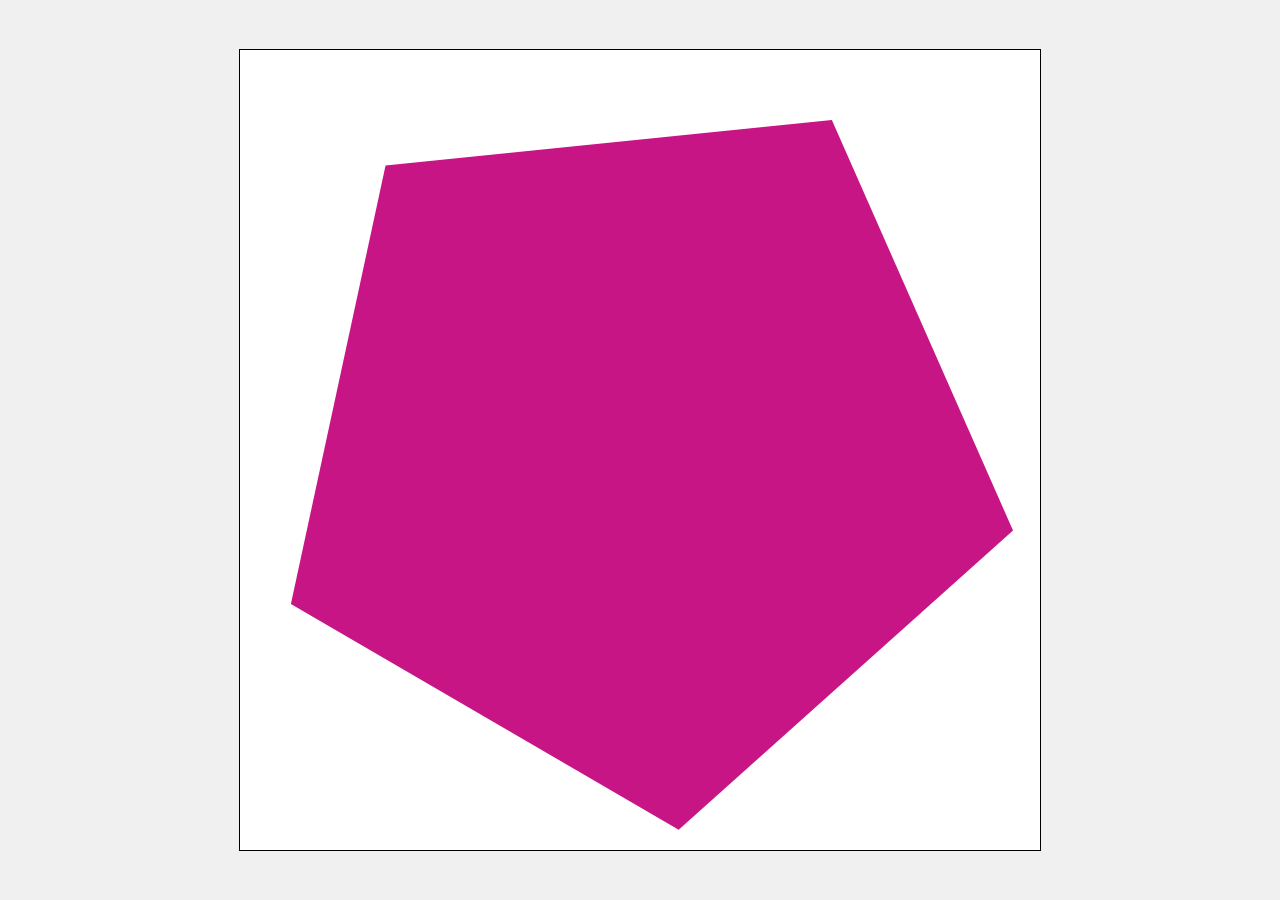
<file: index.html>
<!DOCTYPE html>
<html>
<head>
    <title>Animación en PHP y Canvas</title>
    <style>
        body {
            display: flex;
            justify-content: center;
            align-items: center;
            height: 100vh;
            margin: 0;
            background-color: #f0f0f0;
            overflow: hidden;
        }
        canvas {
            border: 1px solid #000;
            background-color: white;
        }
    </style>
</head>
<body>
    <canvas id="myCanvas" width="800" height="800"></canvas>

    <script>
        // Obtener el contexto del canvas
        const canvas = document.getElementById("myCanvas");
        const ctx = canvas.getContext("2d");

        // Función para dibujar un arco
        function drawArc(x, y, radius, startAngle, endAngle, color) {
            ctx.beginPath();
            ctx.arc(x, y, radius, startAngle, endAngle);
            ctx.strokeStyle = color;
            ctx.lineWidth = 5;
            ctx.stroke();
        }

        // Función para dibujar una línea
        function drawLine(x1, y1, x2, y2, color) {
            ctx.beginPath();
            ctx.moveTo(x1, y1);
            ctx.lineTo(x2, y2);
            ctx.strokeStyle = color;
            ctx.lineWidth = 5;
            ctx.stroke();
        }

        // Función para dibujar un polígono relleno
        function drawPolygon(points, color) {
            ctx.beginPath();
            ctx.moveTo(points[0].x, points[0].y);
            for (let i = 1; i < points.length; i++) {
                ctx.lineTo(points[i].x, points[i].y);
            }
            ctx.closePath();
            ctx.fillStyle = color;
            ctx.fill();
        }

        // Coordenadas y colores de la animación
        const layers = [
            {
                color: "pink",
                points: [
                    { x: 78.71, y: 55.28 }, { x: -28.25, y: 91.94 },
                    { x: -96.17, y: 1.53 }, { x: -31.18, y: -90.99 },
                    { x: 76.9, y: -57.77 }
                ]
            },
            {
                color: "deeppink",
                points: [
                    { x: -61.89, y: 177.63 }, { x: -188.06, y: -3.97 },
                    { x: -54.33, y: -180.09 }, { x: 154.48, y: -107.32 },
                    { x: 149.81, y: 113.75 }
                ]
            },
            {
                color: "red",
                points: [
                    { x: 59.74, y: 79.64 }, { x: -57.28, y: 81.42 },
                    { x: -95.14, y: -29.32 }, { x: -1.51, y: -99.54 },
                    { x: 94.2, y: -32.2 }
                ]
            },
            {
                color: "mediumvioletred",
                points: [
                    { x: 127.9, y: 219.92 }, { x: -169.63, y: 189.6 },
                    { x: -232.74, y: -102.74 }, { x: 25.79, y: -253.1 },
                    { x: 248.68, y: -53.68 }
                ]
            }
        ];

        // Escalar y centrar las coordenadas
        const scale = 1.5;
        const offsetX = canvas.width / 2;
        const offsetY = canvas.height / 2;

        // Dibujar cada capa
        layers.forEach(layer => {
            const scaledPoints = layer.points.map(point => ({
                x: point.x * scale + offsetX,
                y: -point.y * scale + offsetY // Invertir Y para ajustar el sistema de coordenadas
            }));
            drawPolygon(scaledPoints, layer.color);
        });
    </script>
</body>
</html>
</file>
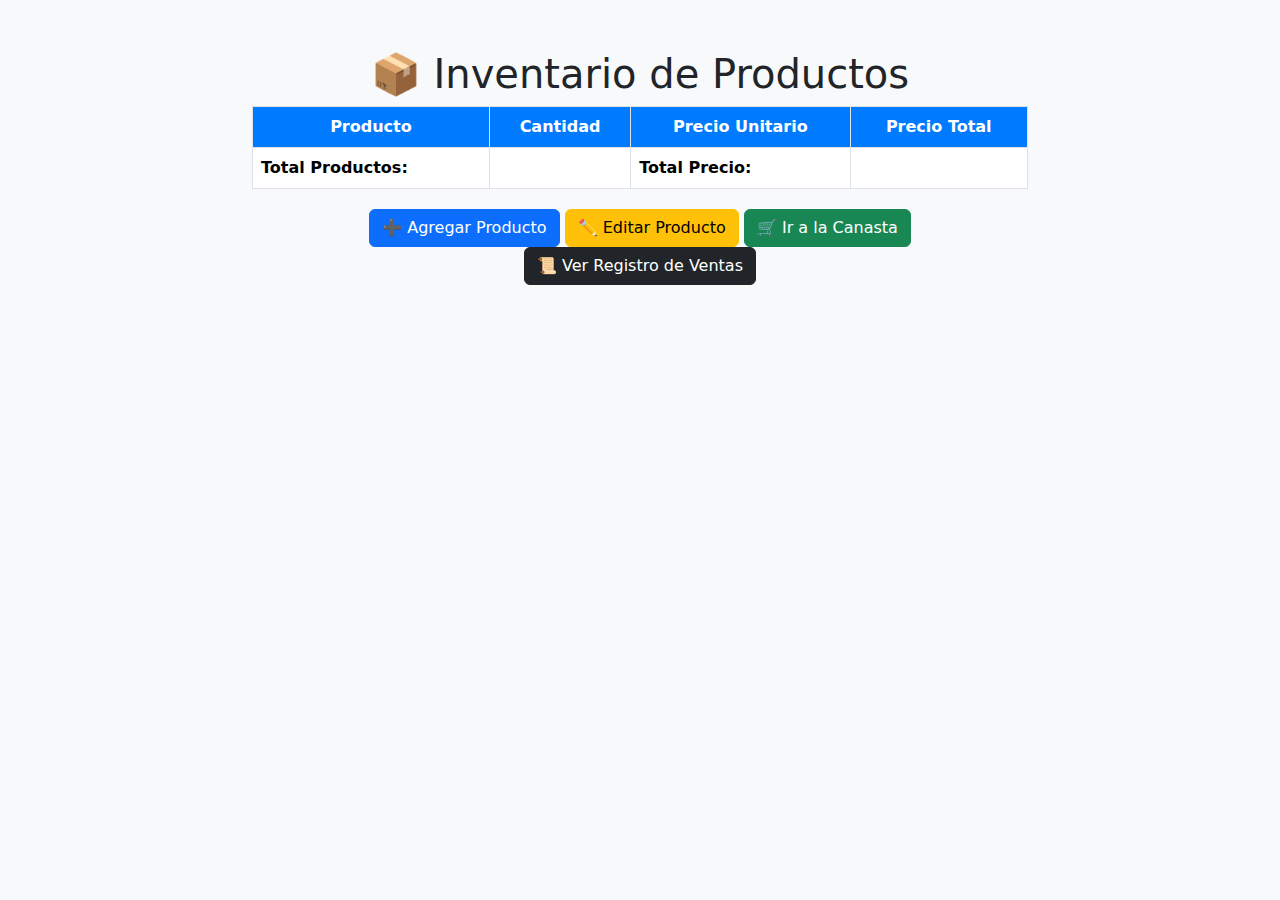
<file: inventario/index.html>
<!DOCTYPE html>
<html lang="es">
<head>
    <meta charset="UTF-8">
    <meta name="viewport" content="width=device-width, initial-scale=1">
    <title>Inventario de Productos</title>
    <link href="https://cdn.jsdelivr.net/npm/bootstrap@5.3.0/dist/css/bootstrap.min.css" rel="stylesheet">
    <style>
        body {
            background-color: #f8f9fa;
        }
        .container {
            max-width: 800px;
            margin-top: 50px;
        }
        .table th {
            background-color: #007bff;
            color: white;
            text-align: center;
        }
        .total-row {
            font-weight: bold;
            background-color: #e9ecef;
        }
        .btn-container {
            text-align: center;
            margin-top: 20px;
        }
    </style>
</head>
<body>
    <div class="container">
        <h1 class="text-center">📦 Inventario de Productos</h1>
        <table class="table table-bordered table-striped">
            <thead>
                <tr>
                    <th>Producto</th>
                    <th>Cantidad</th>
                    <th>Precio Unitario</th>
                    <th>Precio Total</th>
                </tr>
            </thead>
            <tbody id="productos-lista">
                <!-- Los productos se insertarán aquí desde PHP -->
            </tbody>
            <tfoot>
                <tr class="total-row">
                    <td>Total Productos:</td>
                    <td class="text-center" id="total-productos"></td>
                    <td>Total Precio:</td>
                    <td class="text-center" id="total-precio"></td>
                </tr>
            </tfoot>
        </table>

        <div class="btn-container">
            <a href="agregar.php" class="btn btn-primary">➕ Agregar Producto</a>
            <a href="editar.php" class="btn btn-warning">✏️ Editar Producto</a>
            <a href="canasta.php" class="btn btn-success">🛒 Ir a la Canasta</a>
            <a href="registro.php" class="btn btn-dark">📜 Ver Registro de Ventas</a>
        </div>
    </div>

    <script src="https://cdn.jsdelivr.net/npm/bootstrap@5.3.0/dist/js/bootstrap.bundle.min.js"></script>
    <script id="productosData" type="application/json">
        <!-- JSON de productos se llenará desde PHP -->
    </script>
    <script>
        document.addEventListener("DOMContentLoaded", function() {
            var productos = JSON.parse(document.getElementById('productosData').textContent);
            var lista = document.getElementById('productos-lista');
            var totalProductos = 0;
            var totalPrecio = 0;

            Object.keys(productos).forEach(function(nombre) {
                var producto = productos[nombre];
                var precioTotal = producto.cantidad * producto.precio;
                totalProductos += producto.cantidad;
                totalPrecio += precioTotal;

                var fila = `<tr>
                    <td>${nombre}</td>
                    <td class="text-center">${producto.cantidad}</td>
                    <td class="text-center">$${producto.precio.toFixed(2)}</td>
                    <td class="text-center">$${precioTotal.toFixed(2)}</td>
                </tr>`;
                lista.innerHTML += fila;
            });

            document.getElementById('total-productos').textContent = totalProductos;
            document.getElementById('total-precio').textContent = `$${totalPrecio.toFixed(2)}`;
        });
    </script>
</body>
</html>
</file>
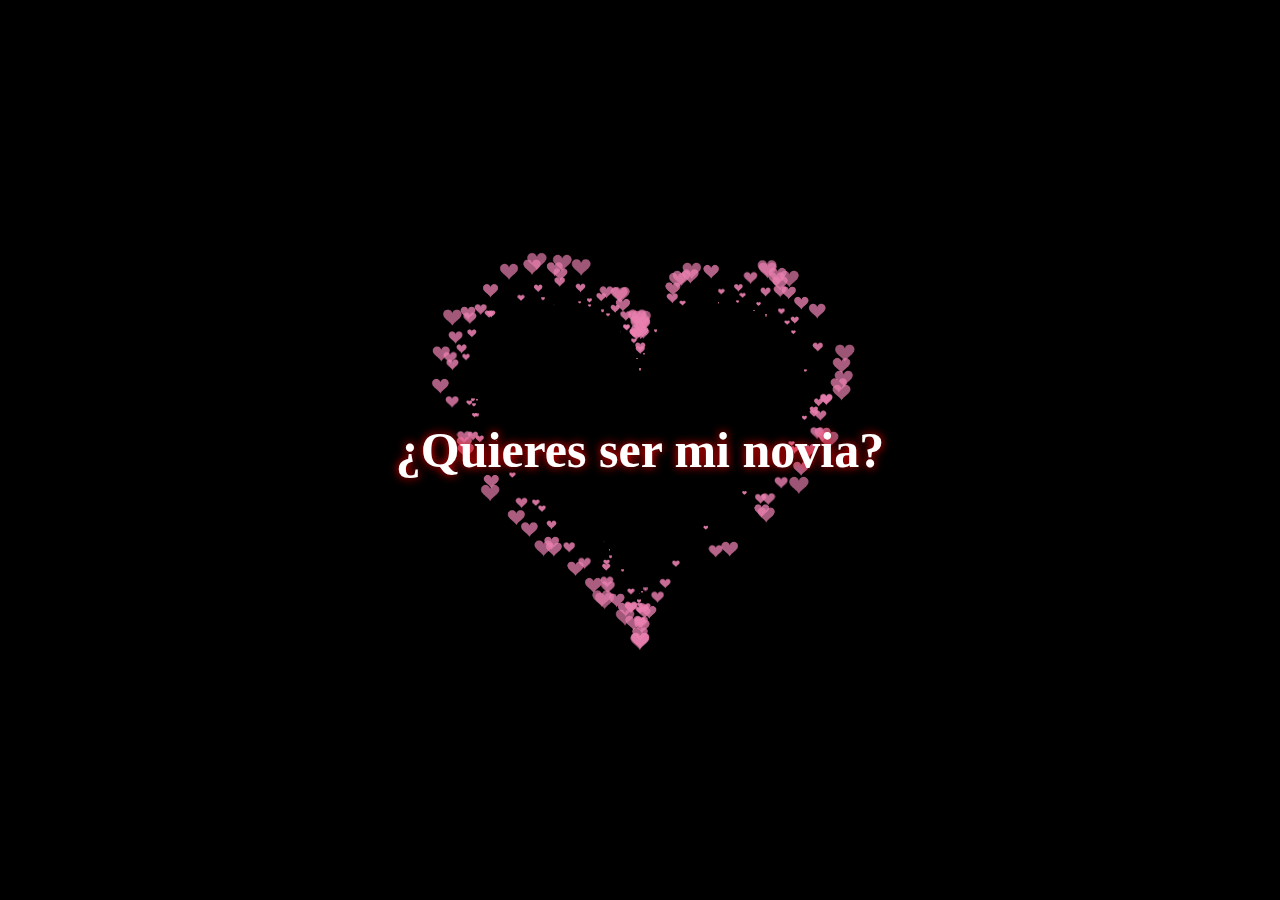
<file: my-love/index.html>
<!DOCTYPE html>
<html lang="en">
  <head>
    <meta charset="UTF-8" />
    <meta name="viewport" content="width=device-width, initial-scale=1.0" />
    <link rel="stylesheet" href="pink heart.css" />
    <title>Pink Heart</title>
    <style>
      /* Estilos para la S palpitante */
      .center-text {
        position: absolute;
        top: 50%;
        left: 50%;
        transform: translate(-50%, -50%);
        font-size: 50px;
        font-weight: bold;
        color: white;
        text-shadow: 0 0 10px red;
        animation: pulse 1s infinite;
      }

      @keyframes pulse {
        0% { transform: translate(-50%, -50%) scale(1); }
        50% { transform: translate(-50%, -50%) scale(1.3); }
        100% { transform: translate(-50%, -50%) scale(1); }
      }
    </style>
  </head>
  <body>
    <canvas id="pinkboard"></canvas>
    <div class="center-text">¿Quieres ser mi novia?</div>
    <script src="pink heart.js"></script>
  </body>
</html>
</file>
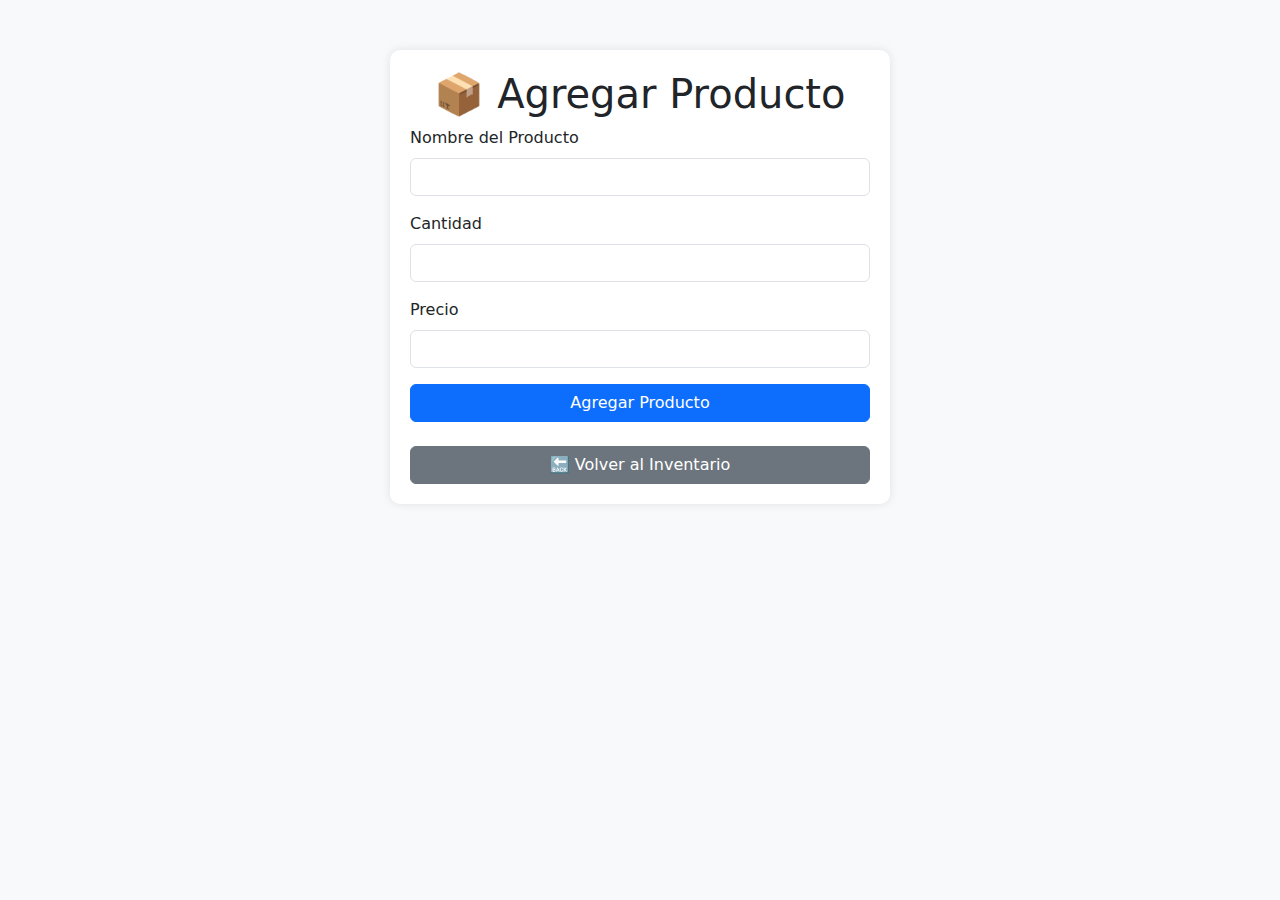
<file: inventario/agregar.html>
<!DOCTYPE html>
<html lang="es">
<head>
    <meta charset="UTF-8">
    <meta name="viewport" content="width=device-width, initial-scale=1">
    <title>Agregar Producto - Tienda</title>
    <link href="https://cdn.jsdelivr.net/npm/bootstrap@5.3.0/dist/css/bootstrap.min.css" rel="stylesheet">
    <style>
        body {
            background-color: #f8f9fa;
        }
        .container {
            max-width: 500px;
            margin-top: 50px;
            background: white;
            padding: 20px;
            border-radius: 10px;
            box-shadow: 0px 0px 10px rgba(0, 0, 0, 0.1);
        }
        .btn-primary {
            width: 100%;
        }
        h1 {
            text-align: center;
        }
    </style>
</head>
<body>
    <div class="container">
        <h1>📦 Agregar Producto</h1>
        <form action="agregar.php" method="post">
            <div class="mb-3">
                <label class="form-label">Nombre del Producto</label>
                <input type="text" name="nombre" class="form-control" required>
            </div>
            <div class="mb-3">
                <label class="form-label">Cantidad</label>
                <input type="number" name="cantidad" class="form-control" required min="0">
            </div>
            <div class="mb-3">
                <label class="form-label">Precio</label>
                <input type="number" name="precio" class="form-control" required min="1" step="0.01">
            </div>
            <button type="submit" class="btn btn-primary">Agregar Producto</button>
        </form>
        <br>
        <a href="index.html" class="btn btn-secondary w-100">🔙 Volver al Inventario</a>
    </div>

    <script src="https://cdn.jsdelivr.net/npm/bootstrap@5.3.0/dist/js/bootstrap.bundle.min.js"></script>
</body>
</html>
</file>
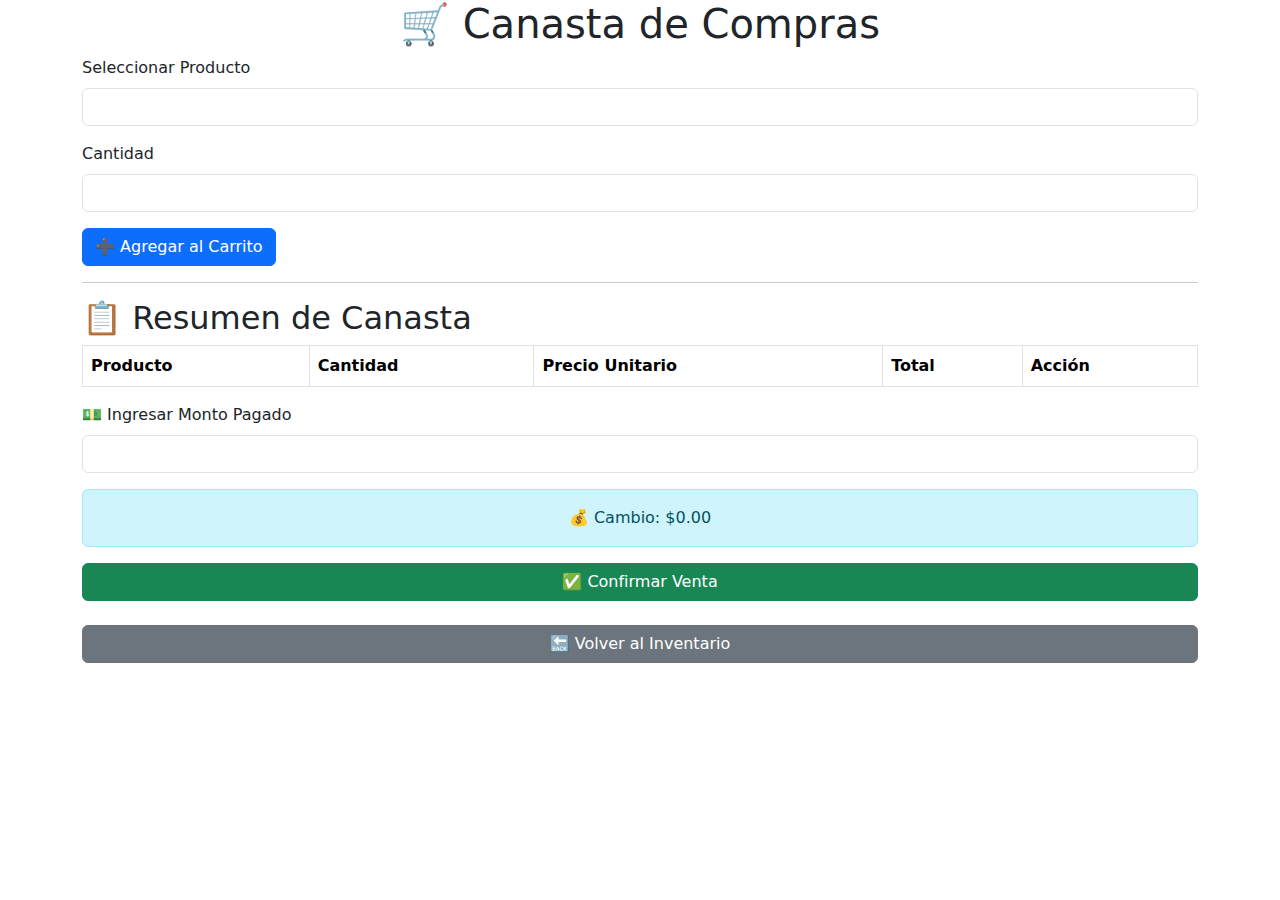
<file: inventario/canasta.html>
<!DOCTYPE html>
<html lang="es">
<head>
    <meta charset="UTF-8">
    <meta name="viewport" content="width=device-width, initial-scale=1">
    <title>Canasta de Compras</title>
    <link href="https://cdn.jsdelivr.net/npm/bootstrap@5.3.0/dist/css/bootstrap.min.css" rel="stylesheet">
    <script>
        function calcularCambio() {
            let totalVenta = parseFloat(document.getElementById('totalVenta').value) || 0;
            let billete = parseFloat(document.getElementById('billete').value) || 0;
            let cambio = billete - totalVenta;

            let mensaje = cambio >= 0 ? `💰 Cambio: $${cambio.toFixed(2)}` : "⚠️ Dinero insuficiente";
            document.getElementById('cambio').innerText = mensaje;
        }
    </script>
</head>
<body>
    <div class="container">
        <h1 class="text-center">🛒 Canasta de Compras</h1>

        <form action="canasta.php" method="post">
            <div class="mb-3">
                <label class="form-label">Seleccionar Producto</label>
                <select name="producto" class="form-control" required>
                    <!-- Opciones de productos se llenarán desde PHP -->
                </select>
            </div>
            <div class="mb-3">
                <label class="form-label">Cantidad</label>
                <input type="number" name="cantidad" class="form-control" required min="1">
            </div>
            <button type="submit" name="agregar" class="btn btn-primary">➕ Agregar al Carrito</button>
        </form>

        <hr>

        <h2>📋 Resumen de Canasta</h2>
        <table class="table table-bordered">
            <thead>
                <tr>
                    <th>Producto</th>
                    <th>Cantidad</th>
                    <th>Precio Unitario</th>
                    <th>Total</th>
                    <th>Acción</th>
                </tr>
            </thead>
            <tbody>
                <!-- Filas de productos se llenarán desde PHP -->
            </tbody>
        </table>

        <form action="canasta.php" method="post">
            <input type="hidden" name="total_venta" id="totalVenta" value="0">
            <div class="mb-3">
                <label class="form-label">💵 Ingresar Monto Pagado</label>
                <input type="number" name="billete" id="billete" class="form-control" required min="0" step="0.01" oninput="calcularCambio()">
            </div>
            <div id="cambio" class="alert alert-info text-center">💰 Cambio: $0.00</div>
            <button type="submit" name="confirmar" class="btn btn-success w-100">✅ Confirmar Venta</button>
        </form>

        <br>
        <a href="index.html" class="btn btn-secondary w-100">🔙 Volver al Inventario</a>
    </div>
</body>
</html>
</file>
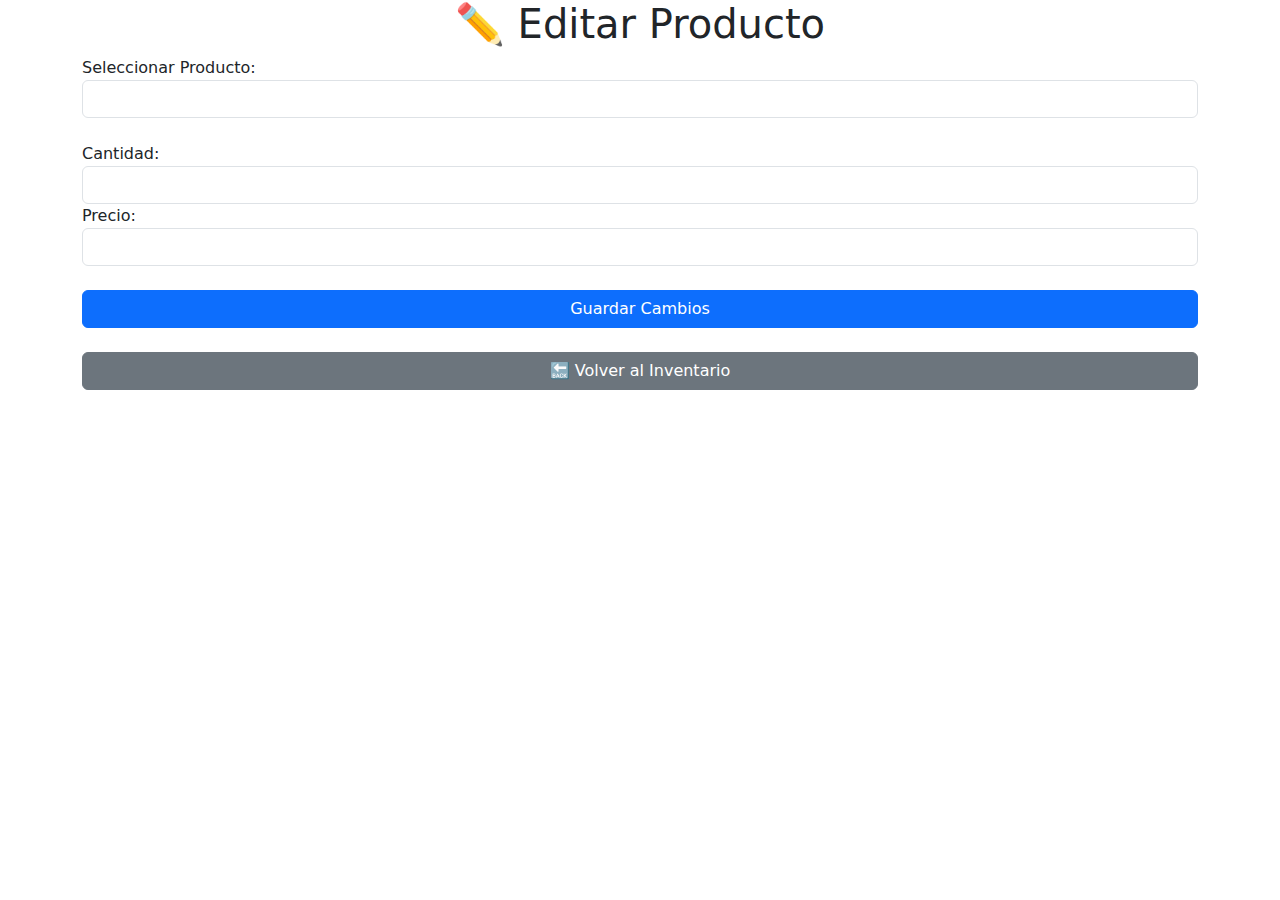
<file: inventario/editar.html>
<!DOCTYPE html>
<html lang="es">
<head>
    <meta charset="UTF-8">
    <meta name="viewport" content="width=device-width, initial-scale=1">
    <title>Editar Producto</title>
    <link href="https://cdn.jsdelivr.net/npm/bootstrap@5.3.0/dist/css/bootstrap.min.css" rel="stylesheet">
</head>
<body>
    <div class="container">
        <h1 class="text-center">✏️ Editar Producto</h1>
        <label for="producto">Seleccionar Producto:</label>
        <select id="producto" class="form-control" onchange="cargarDatos()"></select>
        <br>
        <label for="cantidad">Cantidad:</label>
        <input type="number" id="cantidad" class="form-control">
        <label for="precio">Precio:</label>
        <input type="number" id="precio" class="form-control">
        <br>
        <button onclick="guardarCambios()" class="btn btn-primary w-100">Guardar Cambios</button>
        <br><br>
        <a href="index.html" class="btn btn-secondary w-100">🔙 Volver al Inventario</a>
    </div>
    <script>
        function cargarProductos() {
            let productos = JSON.parse(localStorage.getItem("productos")) || {};
            let select = document.getElementById("producto");
            select.innerHTML = "";

            for (let nombre in productos) {
                let option = document.createElement("option");
                option.value = nombre;
                option.textContent = nombre;
                select.appendChild(option);
            }

            cargarDatos();
        }

        function cargarDatos() {
            let productos = JSON.parse(localStorage.getItem("productos")) || {};
            let seleccionado = document.getElementById("producto").value;
            document.getElementById("cantidad").value = productos[seleccionado].cantidad;
            document.getElementById("precio").value = productos[seleccionado].precio;
        }

        function guardarCambios() {
            let productos = JSON.parse(localStorage.getItem("productos")) || {};
            let seleccionado = document.getElementById("producto").value;
            let cantidad = parseInt(document.getElementById("cantidad").value);
            let precio = parseFloat(document.getElementById("precio").value);

            if (isNaN(cantidad) || isNaN(precio) || cantidad < 0 || precio <= 0) {
                alert("Ingrese valores válidos.");
                return;
            }

            productos[seleccionado].cantidad = cantidad;
            productos[seleccionado].precio = precio;
            localStorage.setItem("productos", JSON.stringify(productos));
            alert("Producto actualizado.");
            window.location.href = "index.html";
        }

        cargarProductos();
    </script>
</body>
</html>
</file>
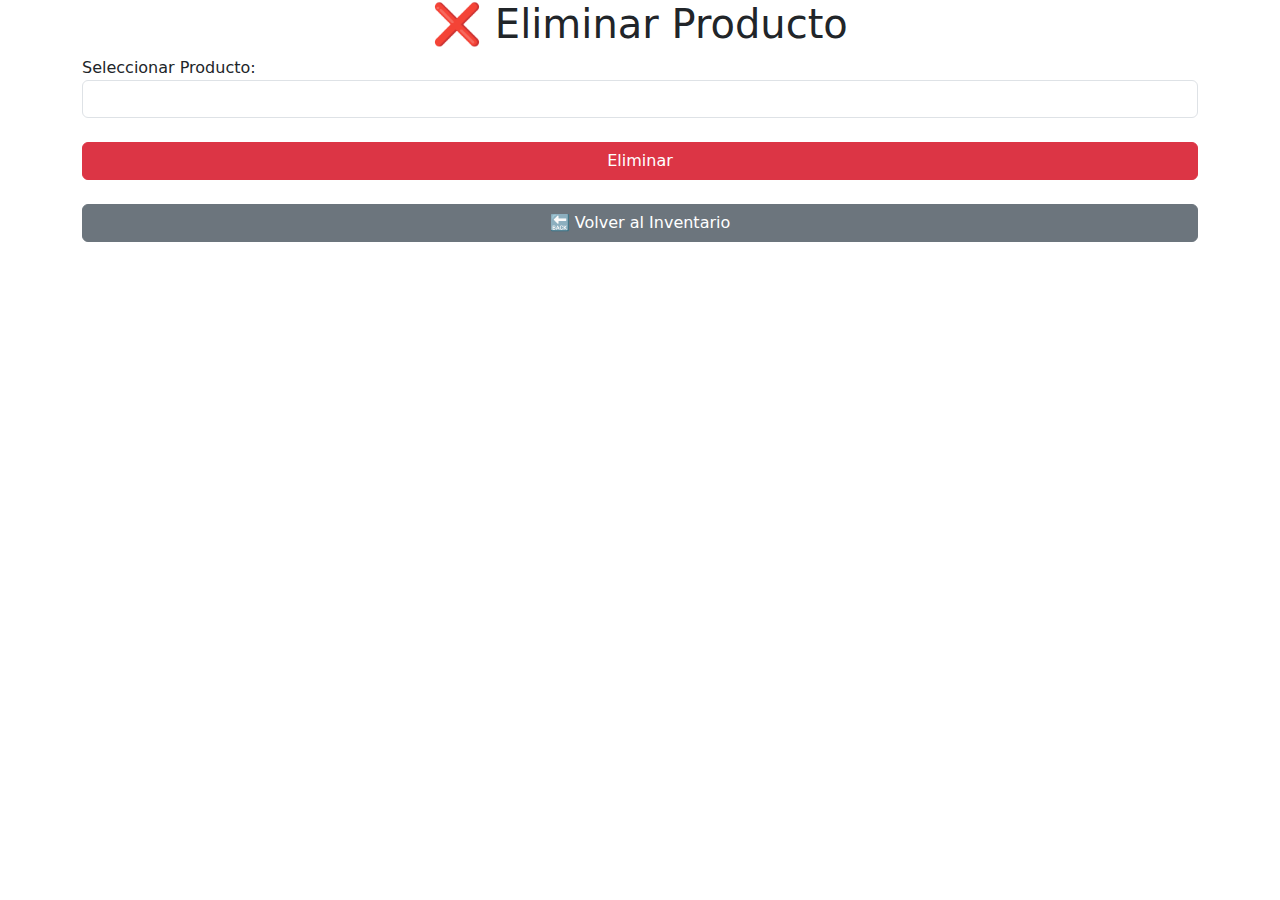
<file: inventario/eliminar.html>
<!DOCTYPE html>
<html lang="es">
<head>
    <meta charset="UTF-8">
    <meta name="viewport" content="width=device-width, initial-scale=1">
    <title>Eliminar Producto</title>
    <link href="https://cdn.jsdelivr.net/npm/bootstrap@5.3.0/dist/css/bootstrap.min.css" rel="stylesheet">
</head>
<body>
    <div class="container">
        <h1 class="text-center">❌ Eliminar Producto</h1>
        <label>Seleccionar Producto:</label>
        <select id="producto" class="form-control"></select>
        <br>
        <button onclick="eliminarProducto()" class="btn btn-danger w-100">Eliminar</button>
        <br><br>
        <a href="index.html" class="btn btn-secondary w-100">🔙 Volver al Inventario</a>
    </div>
    <script>
        function cargarProductos() {
            fetch("backend.php?action=listar")
                .then(res => res.json())
                .then(data => {
                    let select = document.getElementById("producto");
                    select.innerHTML = data.map(prod => `<option value="${prod.id}">${prod.nombre}</option>`).join("");
                });
        }

        function eliminarProducto() {
            let id = document.getElementById("producto").value;
            if (!confirm("¿Seguro que deseas eliminar este producto?")) return;
            
            fetch(`backend.php?action=eliminar&id=${id}`, { method: "GET" })
            .then(res => res.json())
            .then(data => {
                alert(data.mensaje || data.error);
                window.location.href = "index.html";
            })
            .catch(error => console.error("Error:", error));
        }

        cargarProductos();
    </script>
</body>
</html>
</file>
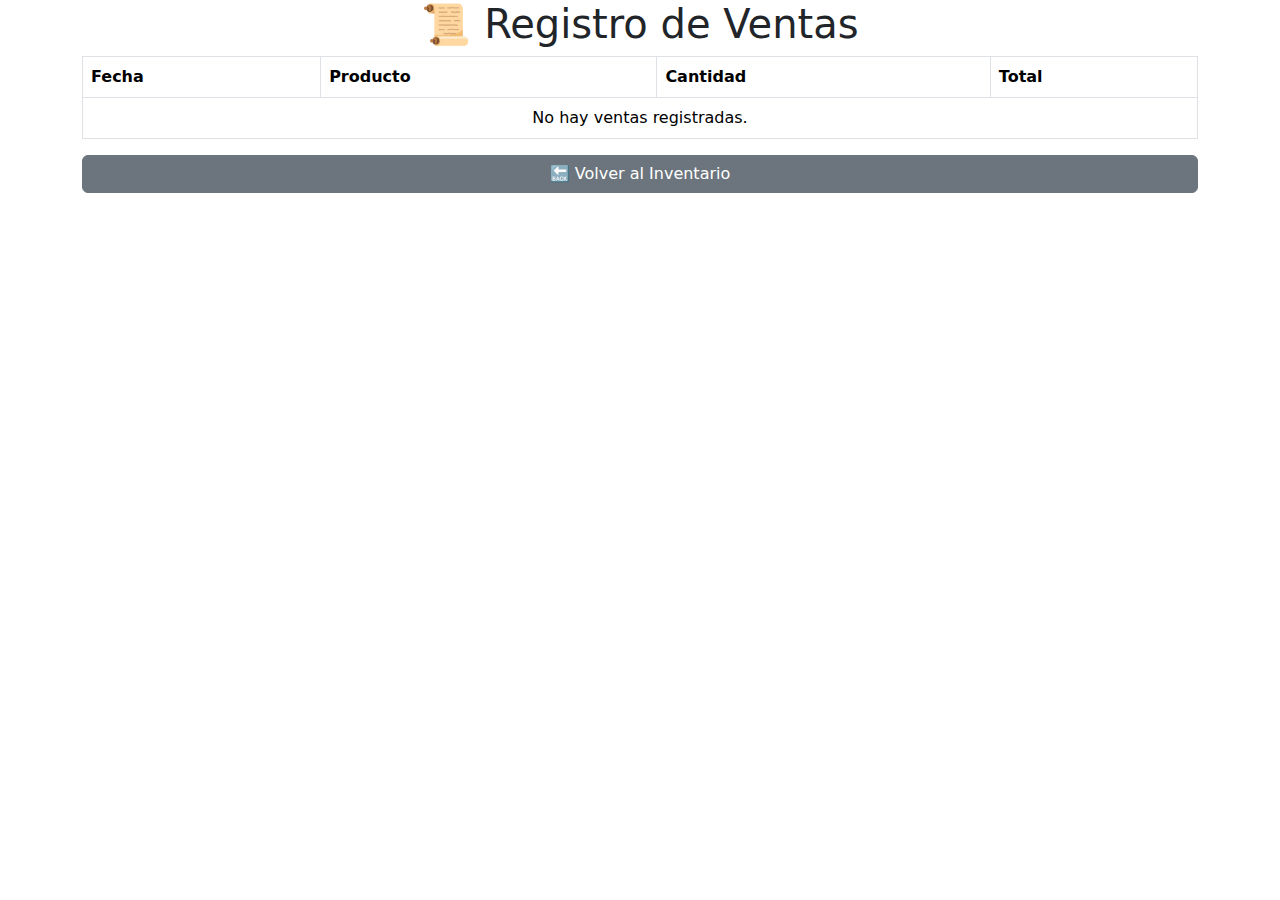
<file: inventario/registro.html>
<!DOCTYPE html>
<html lang="es">
<head>
    <meta charset="UTF-8">
    <meta name="viewport" content="width=device-width, initial-scale=1">
    <title>Registro de Ventas</title>
    <link href="https://cdn.jsdelivr.net/npm/bootstrap@5.3.0/dist/css/bootstrap.min.css" rel="stylesheet">
</head>
<body>
    <div class="container">
        <h1 class="text-center">📜 Registro de Ventas</h1>
        <table class="table table-bordered">
            <thead>
                <tr>
                    <th>Fecha</th>
                    <th>Producto</th>
                    <th>Cantidad</th>
                    <th>Total</th>
                </tr>
            </thead>
            <tbody id="tabla-ventas"></tbody>
        </table>
        <a href="index.html" class="btn btn-secondary w-100">🔙 Volver al Inventario</a>
    </div>
    <script>
        function cargarVentas() {
            let ventas = JSON.parse(localStorage.getItem("ventas")) || [];
            let tabla = document.getElementById("tabla-ventas");

            if (ventas.length === 0) {
                tabla.innerHTML = `<tr><td colspan="4" class="text-center">No hay ventas registradas.</td></tr>`;
                return;
            }

            ventas.forEach((venta) => {
                tabla.innerHTML += `
                    <tr>
                        <td>${venta.fecha}</td>
                        <td>${venta.nombre}</td>
                        <td class="text-center">${venta.cantidad}</td>
                        <td class="text-center">$${venta.total.toFixed(2)}</td>
                    </tr>
                `;
            });
        }

        cargarVentas();
    </script>
</body>
</html>
</file>
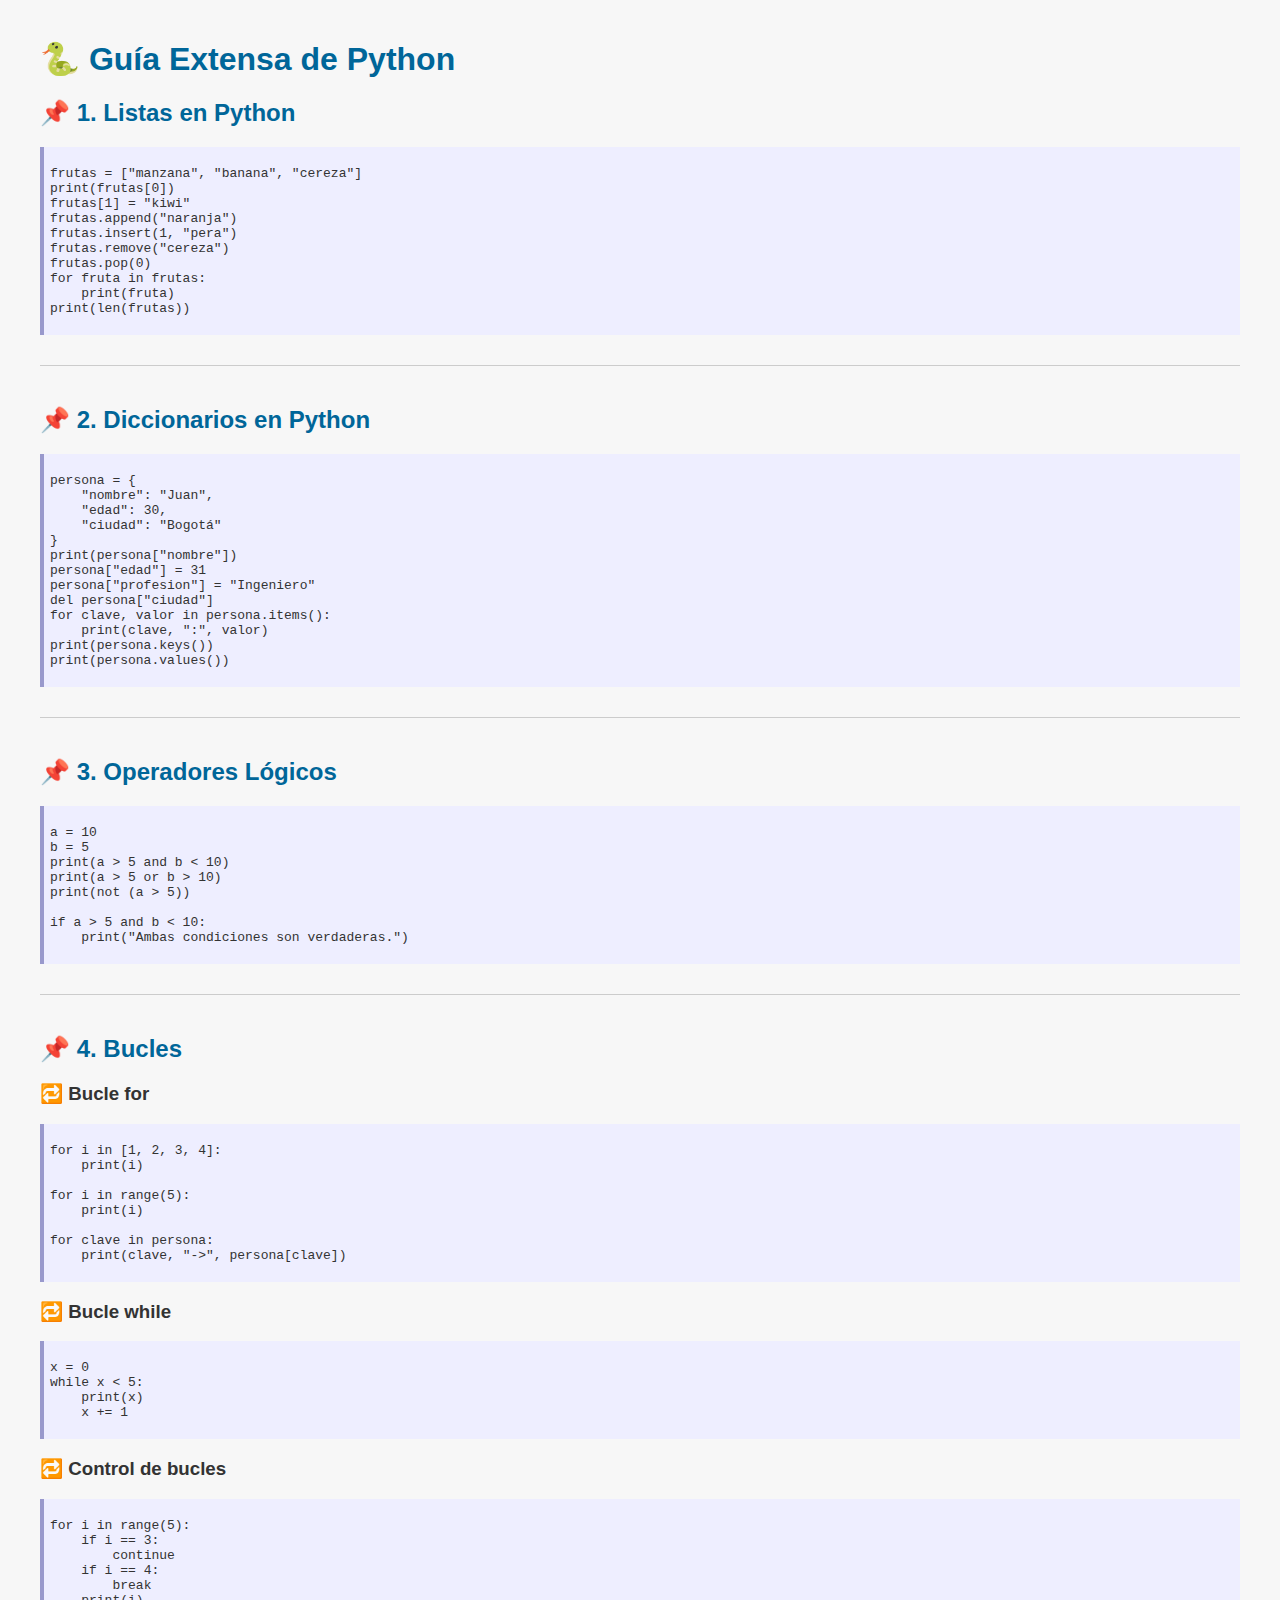
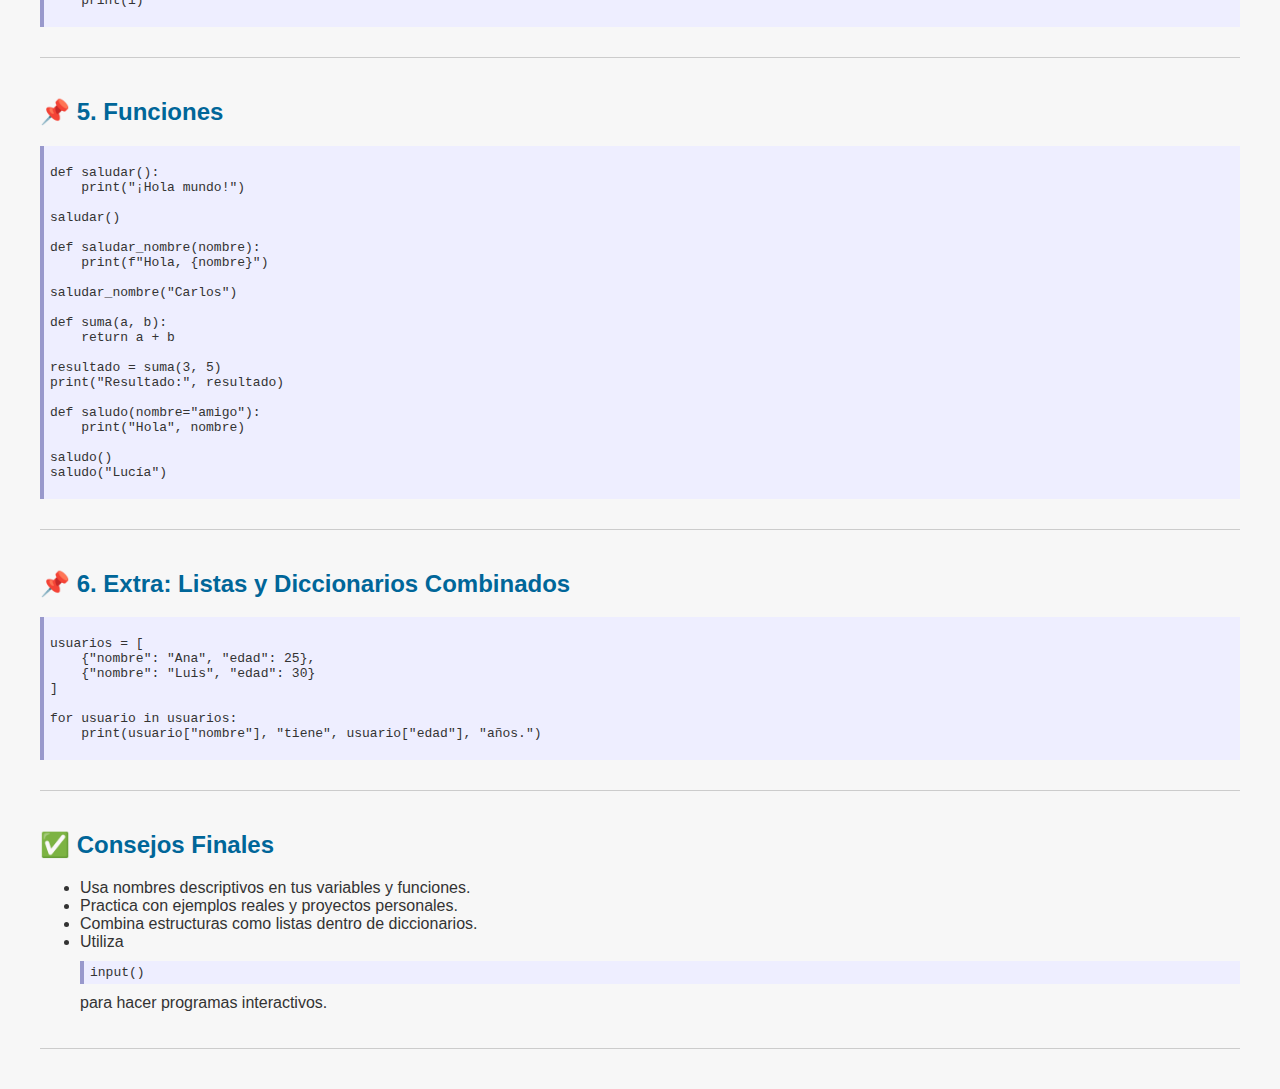
<file: python/p2.html>
<!DOCTYPE html>
<html lang="es">
<head>
  <meta charset="UTF-8">
  <title>Guía de Python</title>
  <style>
    body {
      font-family: Arial, sans-serif;
      margin: 40px;
      background-color: #f7f7f7;
      color: #333;
    }
    h1, h2 {
      color: #006699;
    }
    code {
      background: #eef;
      padding: 4px 6px;
      display: block;
      margin: 10px 0;
      white-space: pre-wrap;
      border-left: 4px solid #99c;
    }
    section {
      margin-bottom: 40px;
      padding-bottom: 20px;
      border-bottom: 1px solid #ccc;
    }
  </style>
</head>
<body>

  <h1>🐍 Guía Extensa de Python</h1>

  <section>
    <h2>📌 1. Listas en Python</h2>
    <code>
frutas = ["manzana", "banana", "cereza"]
print(frutas[0])
frutas[1] = "kiwi"
frutas.append("naranja")
frutas.insert(1, "pera")
frutas.remove("cereza")
frutas.pop(0)
for fruta in frutas:
    print(fruta)
print(len(frutas))
    </code>
  </section>

  <section>
    <h2>📌 2. Diccionarios en Python</h2>
    <code>
persona = {
    "nombre": "Juan",
    "edad": 30,
    "ciudad": "Bogotá"
}
print(persona["nombre"])
persona["edad"] = 31
persona["profesion"] = "Ingeniero"
del persona["ciudad"]
for clave, valor in persona.items():
    print(clave, ":", valor)
print(persona.keys())
print(persona.values())
    </code>
  </section>

  <section>
    <h2>📌 3. Operadores Lógicos</h2>
    <code>
a = 10
b = 5
print(a &gt; 5 and b &lt; 10)
print(a &gt; 5 or b &gt; 10)
print(not (a &gt; 5))

if a &gt; 5 and b &lt; 10:
    print("Ambas condiciones son verdaderas.")
    </code>
  </section>

  <section>
    <h2>📌 4. Bucles</h2>
    <h3>🔁 Bucle for</h3>
    <code>
for i in [1, 2, 3, 4]:
    print(i)

for i in range(5):
    print(i)

for clave in persona:
    print(clave, "->", persona[clave])
    </code>

    <h3>🔁 Bucle while</h3>
    <code>
x = 0
while x &lt; 5:
    print(x)
    x += 1
    </code>

    <h3>🔁 Control de bucles</h3>
    <code>
for i in range(5):
    if i == 3:
        continue
    if i == 4:
        break
    print(i)
    </code>
  </section>

  <section>
    <h2>📌 5. Funciones</h2>
    <code>
def saludar():
    print("¡Hola mundo!")

saludar()

def saludar_nombre(nombre):
    print(f"Hola, {nombre}")

saludar_nombre("Carlos")

def suma(a, b):
    return a + b

resultado = suma(3, 5)
print("Resultado:", resultado)

def saludo(nombre="amigo"):
    print("Hola", nombre)

saludo()
saludo("Lucía")
    </code>
  </section>

  <section>
    <h2>📌 6. Extra: Listas y Diccionarios Combinados</h2>
    <code>
usuarios = [
    {"nombre": "Ana", "edad": 25},
    {"nombre": "Luis", "edad": 30}
]

for usuario in usuarios:
    print(usuario["nombre"], "tiene", usuario["edad"], "años.")
    </code>
  </section>

  <section>
    <h2>✅ Consejos Finales</h2>
    <ul>
      <li>Usa nombres descriptivos en tus variables y funciones.</li>
      <li>Practica con ejemplos reales y proyectos personales.</li>
      <li>Combina estructuras como listas dentro de diccionarios.</li>
      <li>Utiliza <code>input()</code> para hacer programas interactivos.</li>
    </ul>
  </section>

</body>
</html>
</file>
<file: my-love/pink heart.css>
html,
body {
  height: 100%;
  padding: 0;
  margin: 0;
  background: #000;
}
canvas {
  position: absolute;
  width: 100%;
  height: 100%;
}
</file>
